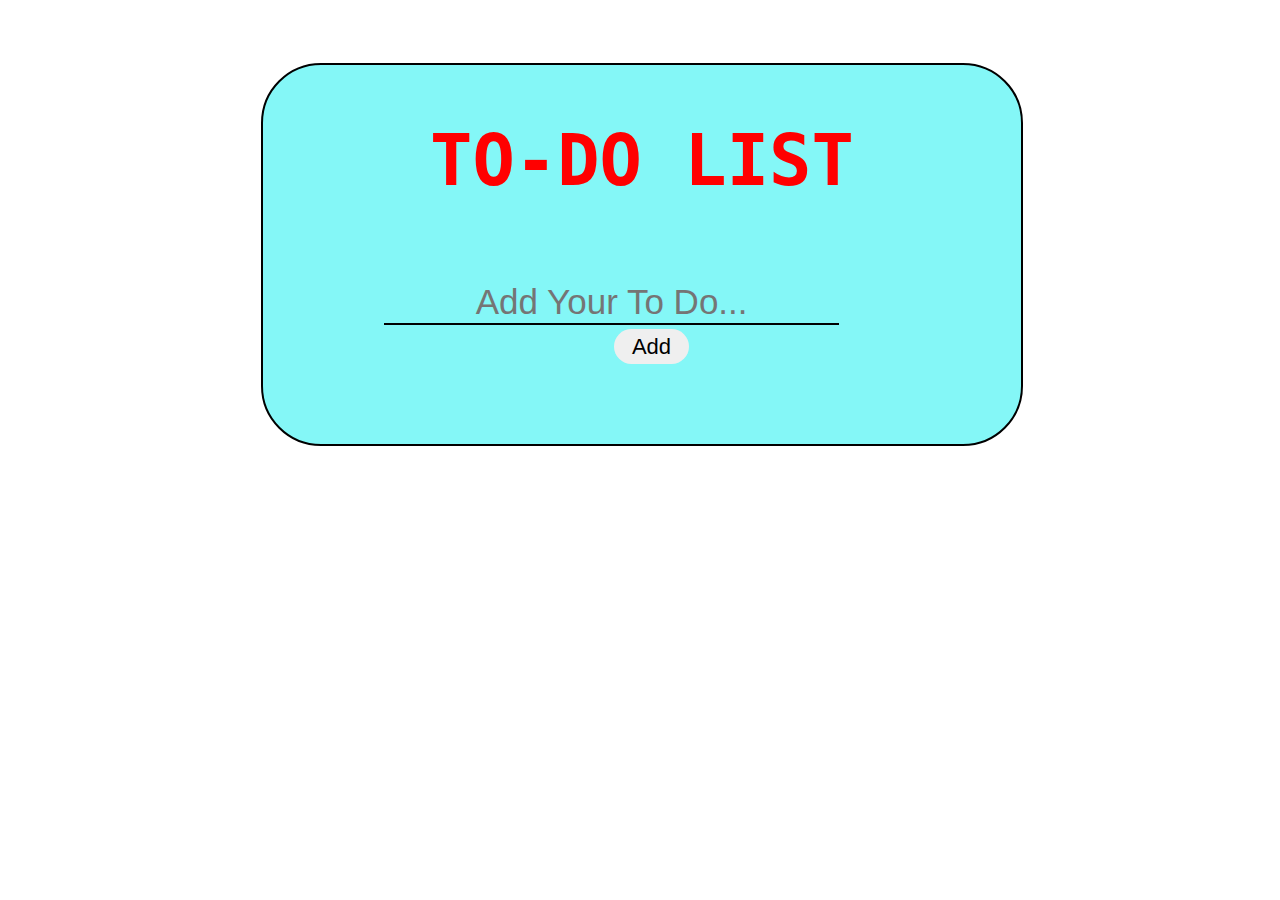
<file: to-do-list/index.html>
<!DOCTYPE html>
<html lang="en">

<head>
    <meta charset="UTF-8">
    <meta name="viewport" content="width=device-width, initial-scale=1.0">
    <title>TO-DO LIST</title>
    <link rel="stylesheet" type="text/css" href="style.css">
    <link href="https://fonts.googleapis.com/css2?family=Orbitron&display=swap" rel="stylesheet">
    <link href="https://fonts.googleapis.com/css2?family=Galada&display=swap" rel="stylesheet">
    <link rel="stylesheet" href="https://cdnjs.cloudflare.com/ajax/libs/font-awesome/4.7.0/css/font-awesome.min.css">
</head>

<body>
    <div id="container">

        <div id="header">
            <h1> TO-DO LIST</h1>
        </div>

        <div id="Inputbox">
            <input type="text" id="textBox" placeholder="Add Your To Do...">
            <button onclick="newElement()" id="addText">Add</button>
        </div>

        <div>
            <ul id="listItems"></ul>
        </div>

        <script src="todo.js"></script>
</body>

</html>
</file>
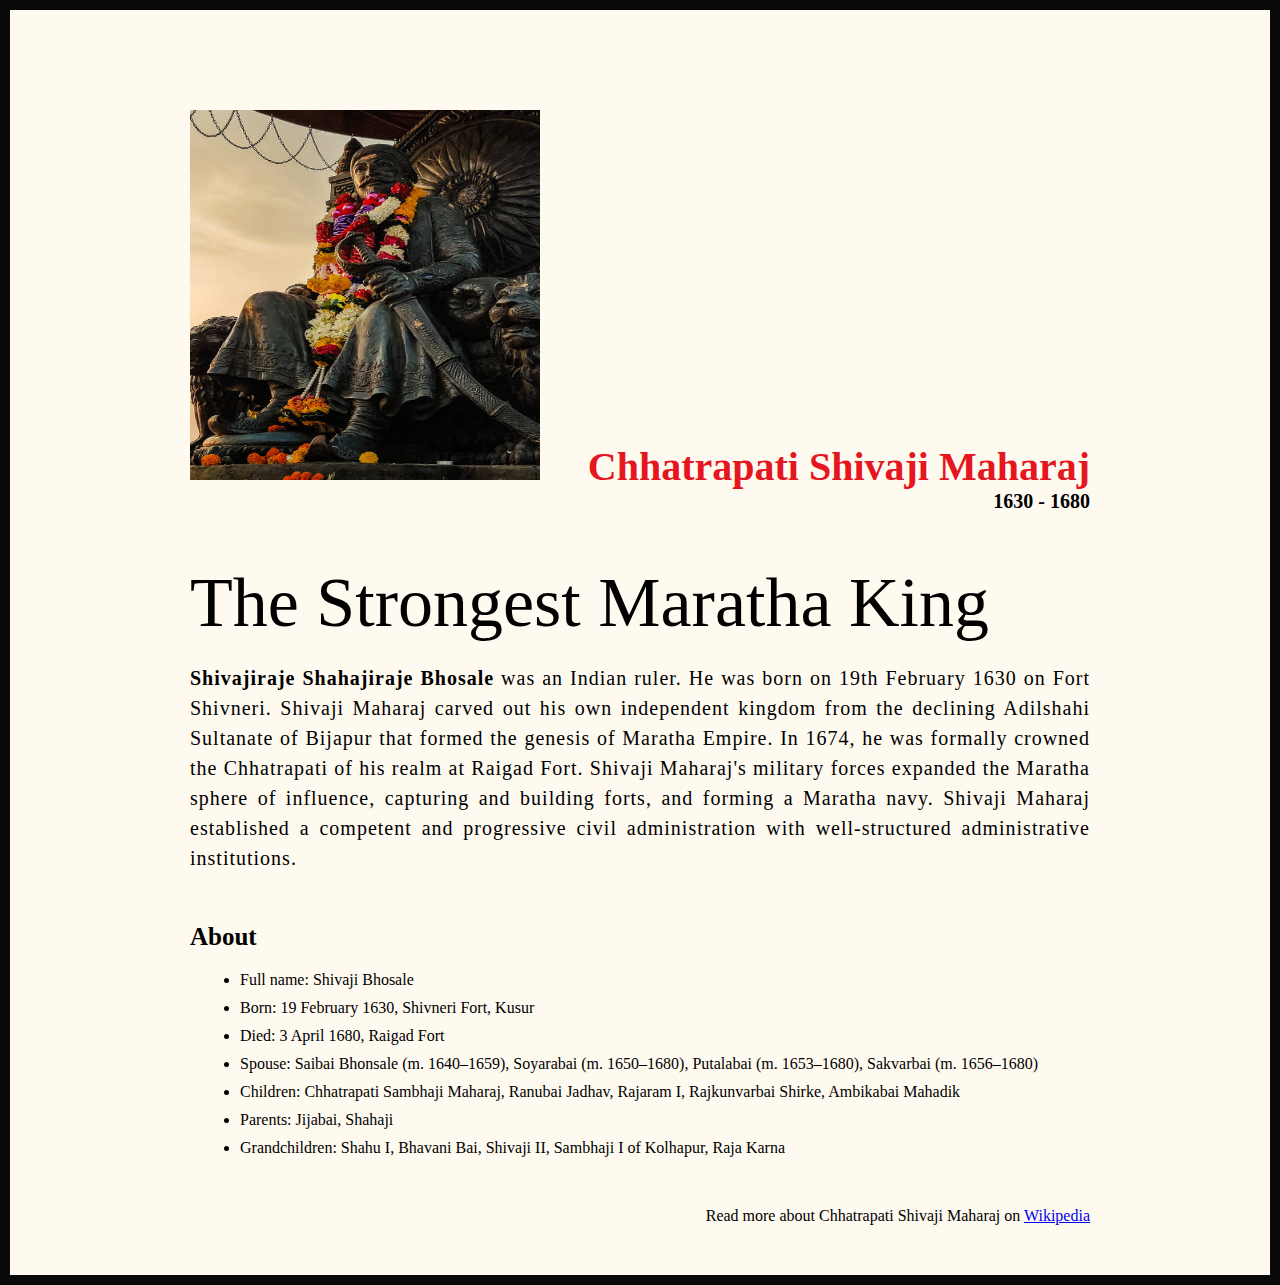
<file: Tribute-Page/index.html>
<!DOCTYPE html>
<html lang="en">

<head>
    <meta charset="UTF-8">
    <meta name="viewport" content="width=device-width, initial-scale=1.0">
    <title>Tribute Page | Chhatrapati Shivaji Maharaj</title>
    <link rel="stylesheet" href="style.css">
</head>

<body>
    <div class="container">

        <div class="content">
            <section class="top_section">
                <div class="image">
                    <img src="./shivrai.png" class="img-fluid rounded-top" alt="Tribute" />
                </div>
                <div>
                    <h1>Chhatrapati Shivaji Maharaj</h1>
                    <h4>1630 - 1680</h4>
                </div>
            </section>
            <section class="about_section">
                <h2>The Strongest Maratha King</h2>

                <p><strong>Shivajiraje Shahajiraje Bhosale</strong> was an Indian ruler. He was born on 19th February
                    1630 on Fort Shivneri. Shivaji Maharaj carved out his own independent kingdom from the declining
                    Adilshahi Sultanate of Bijapur that formed the genesis of Maratha Empire.
                    In 1674, he was formally crowned the Chhatrapati of his realm at Raigad Fort.
                    Shivaji Maharaj's military forces expanded the Maratha sphere of influence, capturing
                    and building forts, and forming a Maratha navy. Shivaji Maharaj established a competent
                    and progressive civil administration with well-structured administrative institutions.
                </p>
            </section>
            <section class="biography_section">
                <h3>About</h3>
                <ul>
                    <li>Full name: Shivaji Bhosale </li>
                    <li>Born: 19 February 1630, Shivneri Fort, Kusur</li>
                    <li>Died: 3 April 1680, Raigad Fort</li>
                    <li>Spouse: Saibai Bhonsale (m. 1640–1659), Soyarabai (m. 1650–1680), Putalabai (m. 1653–1680),
                        Sakvarbai (m. 1656–1680)</li>
                    <li>Children: Chhatrapati Sambhaji Maharaj, Ranubai Jadhav, Rajaram I,
                        Rajkunvarbai Shirke, Ambikabai Mahadik
                    </li>
                    <li>Parents: Jijabai, Shahaji</li>
                    <li>Grandchildren: Shahu I, Bhavani Bai, Shivaji II,
                        Sambhaji I of Kolhapur, Raja Karna</li>
                </ul>
            </section>
            <footer>
                <p>Read more about Chhatrapati Shivaji Maharaj on <a
                        href="https://en.wikipedia.org/wiki/Shivaji">Wikipedia</a></p>
            </footer>
        </div>
    </div>
</body>

</html>
</file>
<file: to-do-list/style.css>
body{
    background-color: whi;
}
#container{
   background-color: rgb(132, 247, 247);
}

@media screen and (min-width:400px){
    #container{
        border: 2px solid black;
        width: 60%;
        margin: 5% 10% 20% 20%;
        padding-bottom: 2%;
        border-radius: 60px;
    }
    #header{
        font-family: 'Inconsolata', monospace;
        color: rgb(255, 0, 0);
        text-align: center;
        font-size: 220%;
        margin: 0% 0% 6% 0%;
        padding-bottom: 0%;
        padding-top: 1%;
    } 
    #Inputbox{
        font-size: 200%;
        margin: 4% 30% 7% 16%;
        width: 60%;
        text-align: center;
    }
    #textBox{
        margin-top: 7%;
        background-color: transparent;
        border: none;
        color: rgb(0, 0, 0);
        border-bottom: 2px solid black;
        font-size: 35px;
        text-align: center;
        outline: none;
        display: inline-block;
        font-family: sans-serif;
    }
    #addText{
        font-size: 22px;
        padding: 1% 0%;
        border: none;
        color: rgb(0, 0, 0);
        border-radius: 100px;
        margin-right: -17.5%;
        outline: none;
        display: inline-block;
        width: 75px;
        font-family: sans-serif;
    }
    #addText:hover{
        background-color: lightgreen;
        color: rgb(0, 0, 0);
    }
    ul {
        margin-top: -8%;
        padding: 3%;
        text-align: center;
    }
    ul li:nth-child(odd){
        background-image: linear-gradient(rgb(214, 88, 88), yellow);
        font-size: 200%;  
    } 
    ul li{
        cursor: pointer;
        position: relative;
        padding-top: 1%;
        padding-left: 6%;
        list-style-type: none;
        margin-right: 5%;
        margin-left: 10%;
        font-family: 'Galada', cursive;
        font-size: 200%;
        margin-top: 1%;
        background-image: linear-gradient(lightgreen, yellow);
    }
    ul li.checked::before {
        content: '✔';
        position: absolute;
        border-color: black;
        border-width: 0 3px 2px 0;
        left: 2%;
        transform: rotate(10deg);
        height: 3vh;
        width: 0.4%;
        margin-top: -0.8%;
    } 
    .deleteTag {
        position: absolute;
        right: 19px;
        top: 25px;
        padding: 12px 16px 12px 16px;
        margin-top: -22px;
        color: black;
        font: normal normal normal 14px/1 FontAwesome;
        font-size: 100%; 
    } 
    .deleteTag:hover{
        color:red;
    }
    ul li.checked{
        background: whitesmoke;
        color: black;
        text-decoration: line-through;
    }
} 

@media screen and (max-width:400px){
    #header{
        visibility: hidden;
    } 
    #Inputbox{
        font-size: 200%;
        margin: 4% 30% 14% 16%;
        width: 60%;
        text-align: center;
    }
    #textBox{
        margin-top: 7%;
        background-color: transparent;
        border: none;
        color: rgb(0, 0, 0);
        border-bottom: 2px solid black;
        font-size: 35px;
        text-align: center;
        outline: none;
        width: 50%;
        font-family: sans-serif;
    }
    #addText{
        font-size: 22px;
        padding: 1% 0%;
        border: none;
        color: rgb(0, 0, 0);
        border-radius: 100px;
        margin-right: -17.5%;
        outline: none;
        width: 75px;
        font-family: sans-serif;
        margin-top: 10%;
    }
    #addText:hover{
        background-color: rgb(1, 217, 255,0.3);
        color: rgb(0, 0, 0);
    }
    ul {
        margin-top: -8%;
        padding: 3%;
        text-align: center;
    }
    ul li:nth-child(odd){
        background-image: linear-gradient(rgb(214, 88, 88), yellow);
        font-size: 200%;  
    } 
    ul li{
        cursor: pointer;
        position: relative;
        padding-top: 1%;
        padding-left: 6%;
        list-style-type: none;
        margin-right: 5%;
        margin-left: 10%;
        font-family: 'Galada', cursive;
        font-size: 200%;
        margin-top: 1%;
        background-image: linear-gradient(lightgreen, yellow);;
    }
    ul li.checked::before {
        content: '';
        position: fixed;
        border-color: black;
        border-style: solid;
        border-width: 0 3px 2px 0;
        left: 20%;
        transform: rotate(45deg);
        height: 3vh;
        width: 1.4%;
        margin-top: 3.2%;
    } 
    .deleteTag {
        position: absolute;
        right: -3%;
        top: 31%;
        padding: 1% 5% 1% 1%;
        margin-top: -3%;
        color: black;
        font: normal 14px/1 FontAwesome;
        font-size: 100%;
    } 
    .deleteTag:hover{
        color:red;
    }
    ul li.checked{
        background: whitesmoke;
        color: black;
        text-decoration: line-through;
    }
    #checkBox{
        height: 2vh;
        width: 1%;
        margin-left: 1%;
        margin-right: 1%;
        text-align: center;
    }
}
</file>
<file: Tribute-Page/style.css>
* {
    margin: 0;
    padding: 0;
    box-sizing: border-box;
}

.container {
    background-color: floralwhite;
    min-height: 100vh;
    border: 10px solid rgb(9, 9, 9);
}

.content {
    max-width: 900px;
    margin: 0 auto;
}

.top_section {
    margin-top: 100px;
    display: flex;
    justify-content: space-between;
    align-items: baseline;
}

.top_section h1 {
    font-size: 40px;
    font-weight: bold;
    color: rgb(230, 22, 32);
}

.top_section,
h4 {
    text-align: end;
    font-size: 20px;
}

.image,
img {
    width: 350px;
    height: 370px;
}

.about_section {
    margin-top: 50px;
}

.about_section h2 {
    font-size: 70px;
    font-weight: 400;
    margin-bottom: 20px;
}

.about_section p {
    font-size: 20px;
    line-height: 30px;
    letter-spacing: 1px;
    text-align: justify;
}

.biography_section {
    margin: 50px 0;

}

.biography_section h3 {
    margin-bottom: 20px;
    font-size: 25px;
}

.biography_section ul {
    margin-left: 50px;
}

.biography_section li {
    margin-bottom: 10px;
}

footer {
    margin: 50px 0;
}

footer p {
    text-align: end;
}
</file>
